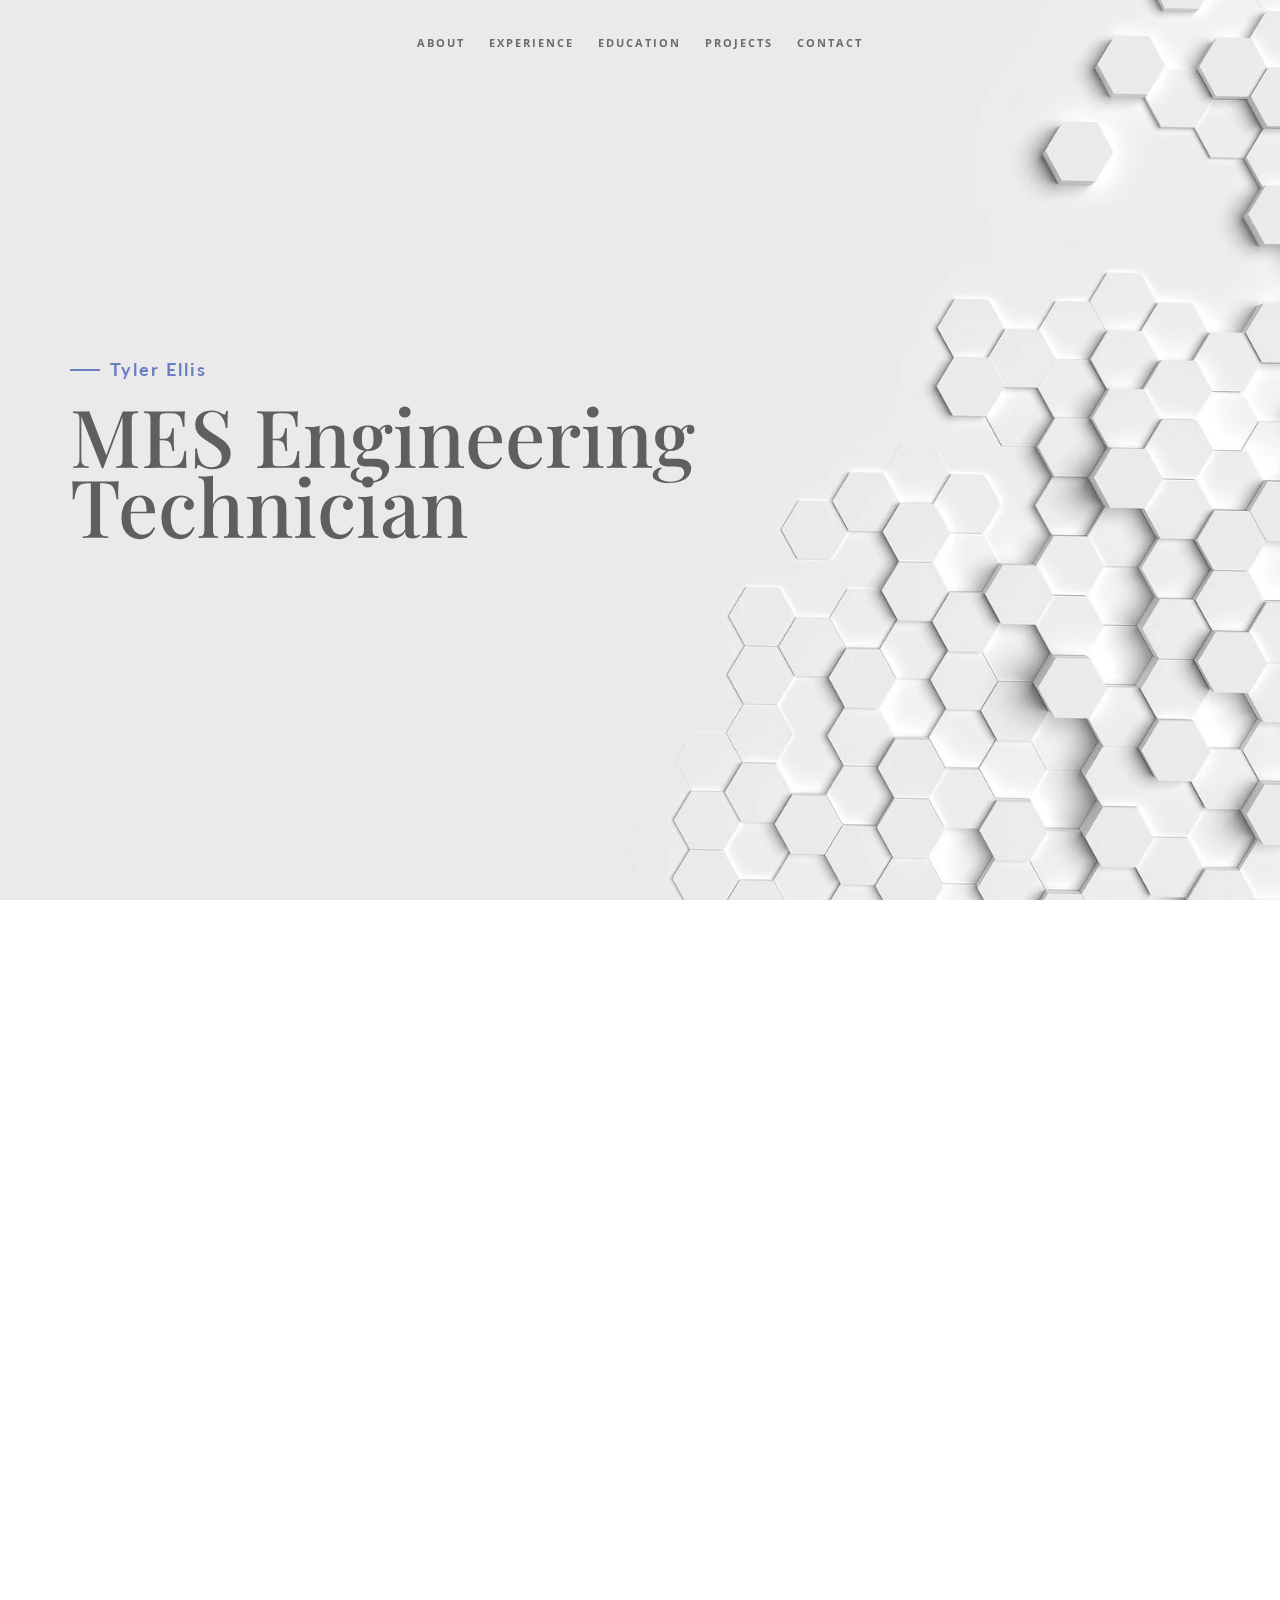
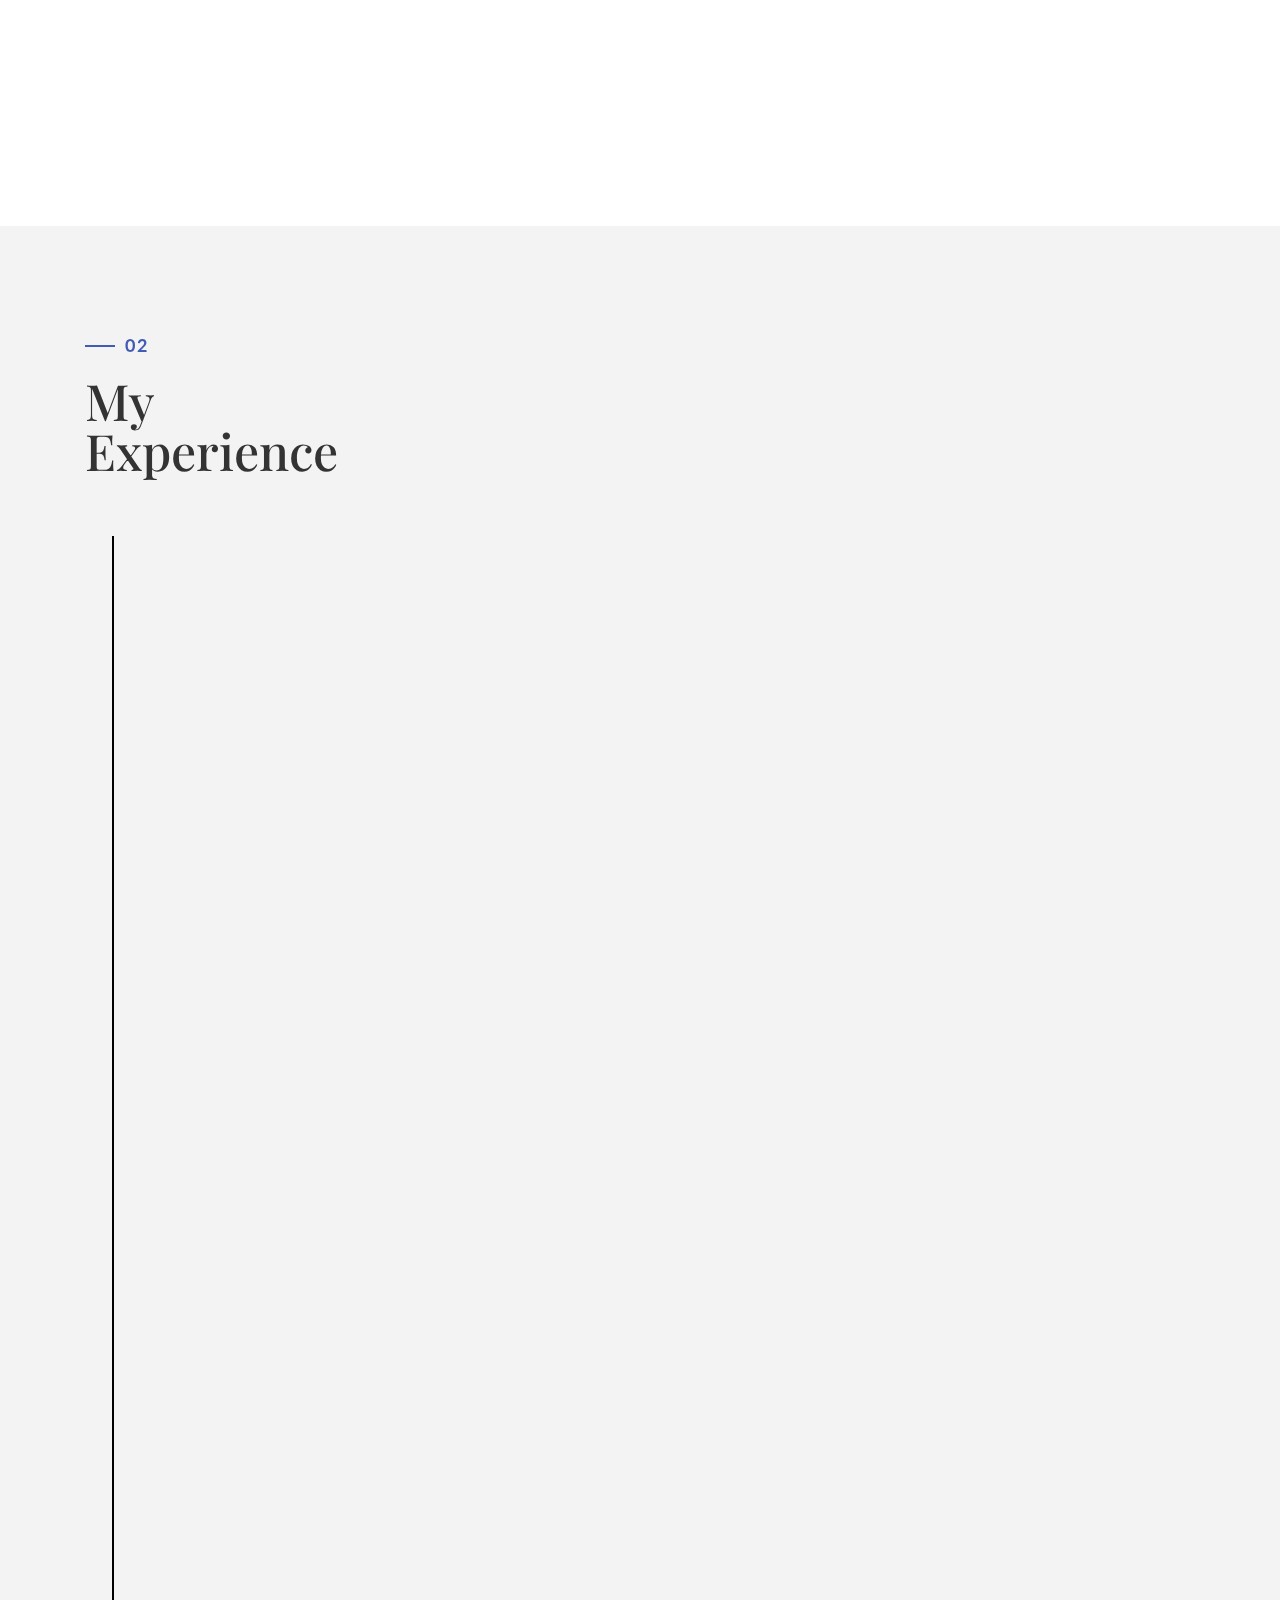
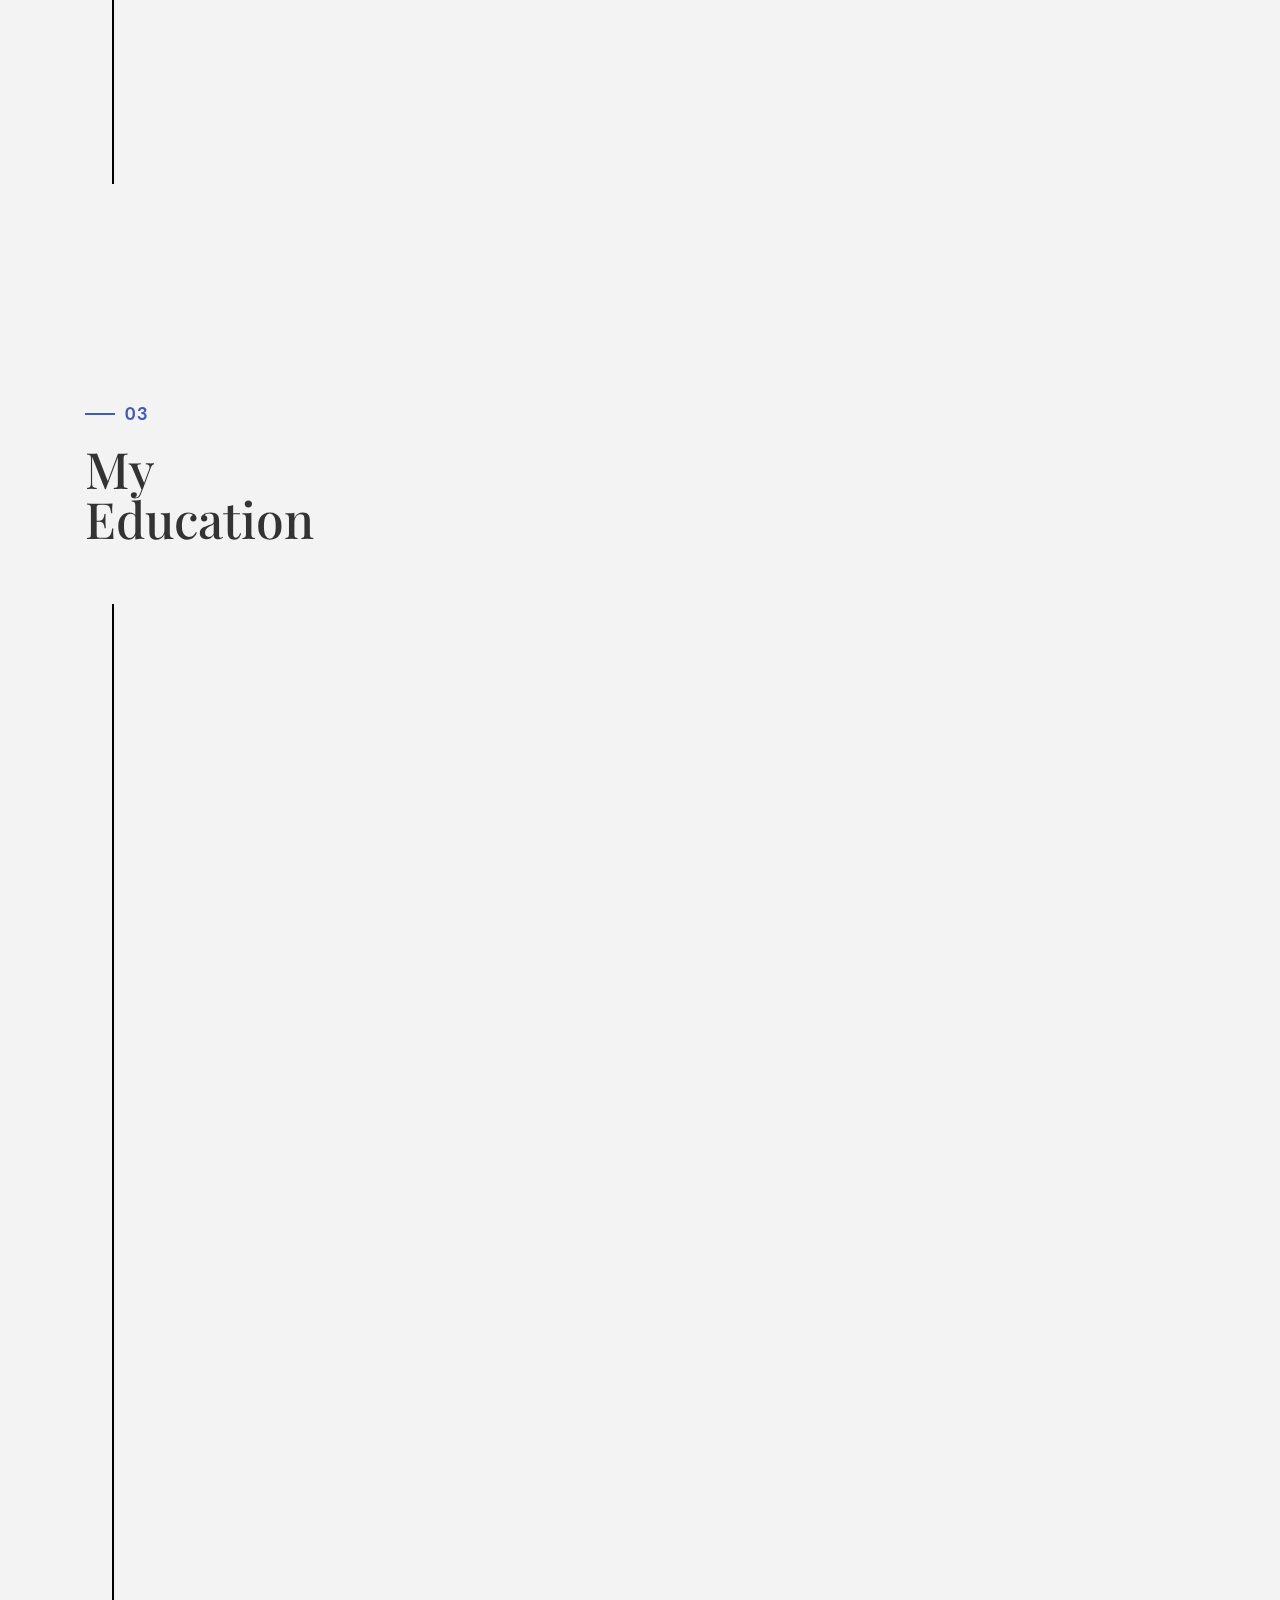
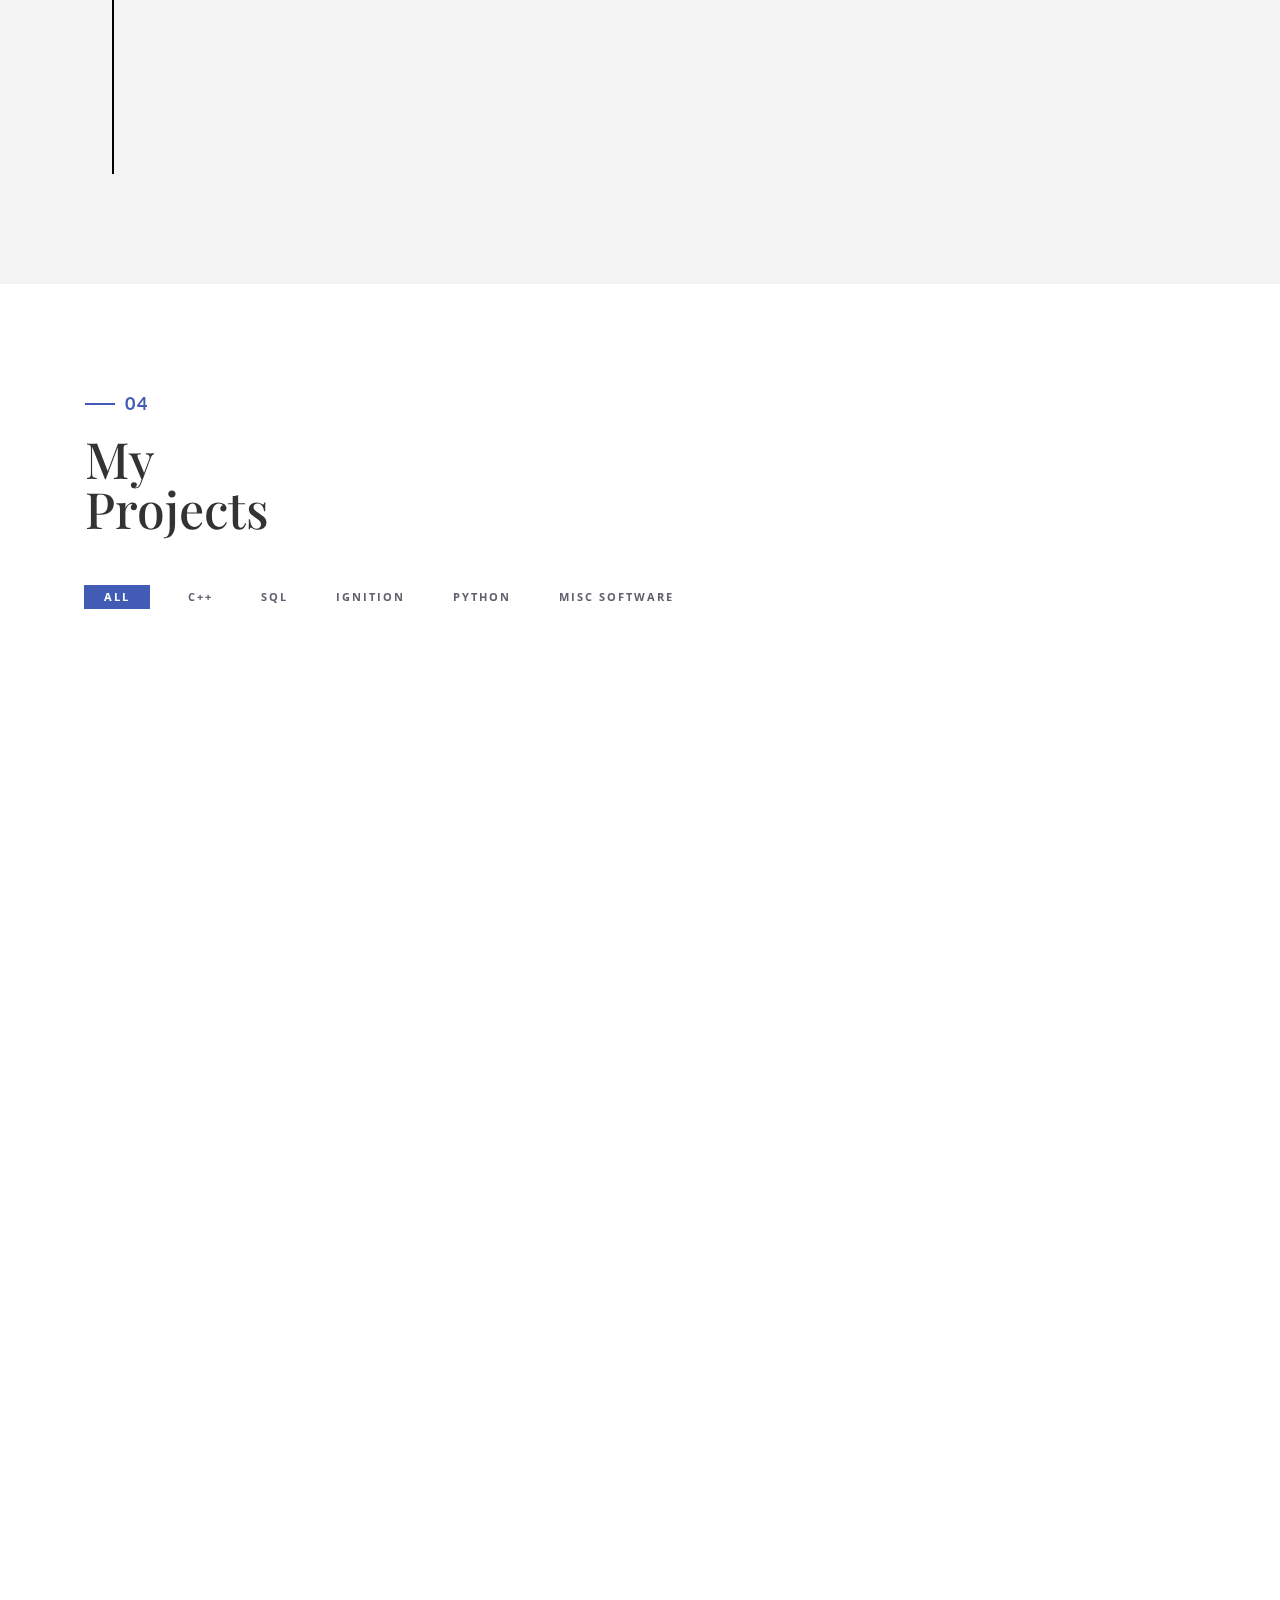
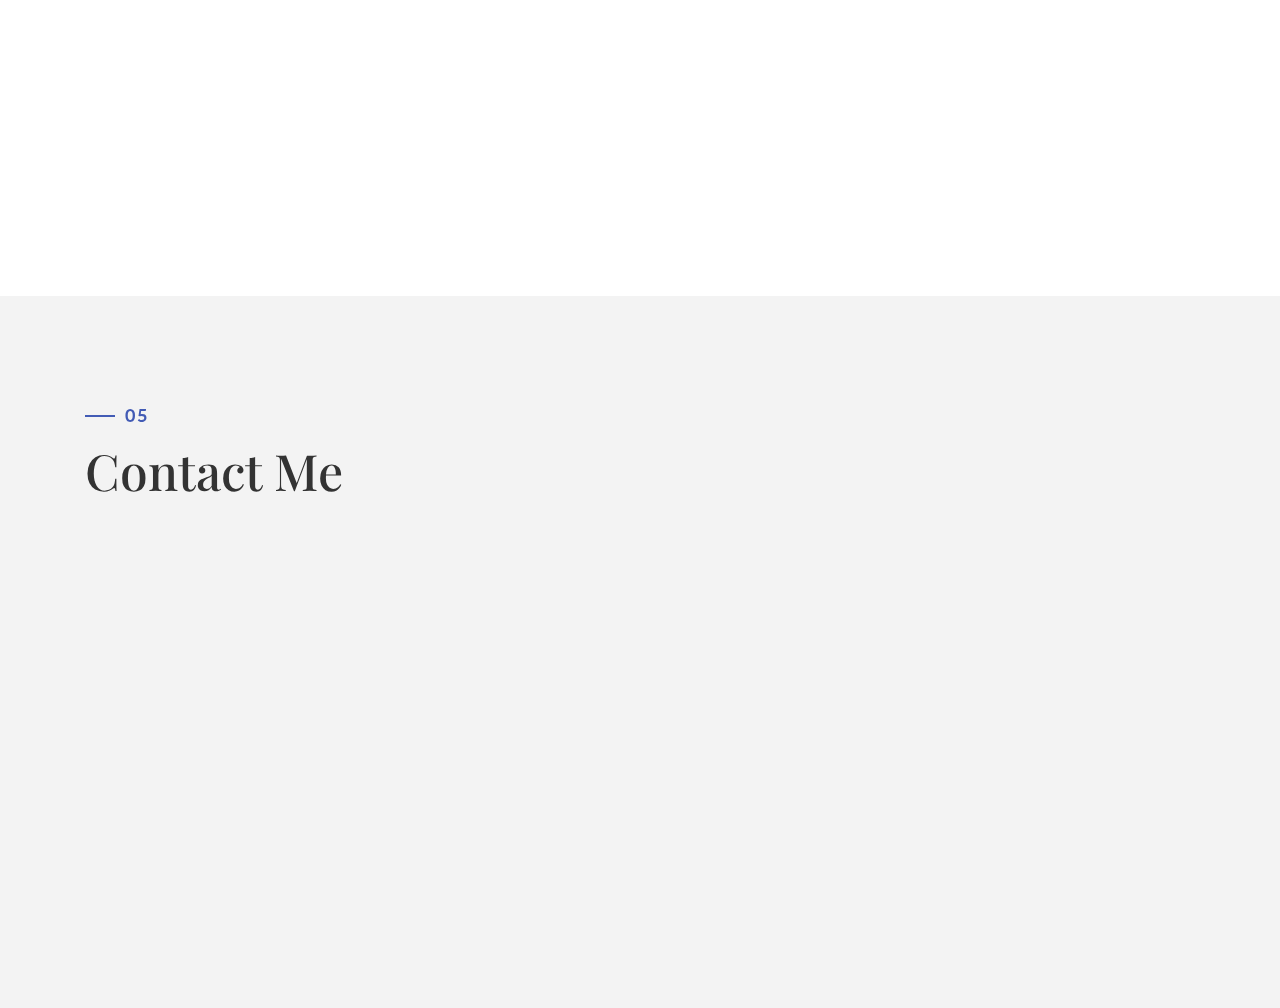
<file: index.html>
<!DOCTYPE html>
<html lang="en">

<head>
    <meta charset="utf-8">
    <meta http-equiv="X-UA-Compatible" content="IE=edge">
    <meta name="viewport" content="width=device-width, initial-scale=1">
     <title>Tyler Ellis Portfolio</title>
    <link rel="icon" href="img/favicon.ico" type="image/x-icon">
    <!-- Bootstrap -->
    <link href="css/bootstrap.min.css" rel="stylesheet">
    <link href="ionicons/css/ionicons.min.css" rel="stylesheet">
    <link href="css/animate.min.css" rel="stylesheet">
    <link href="css/aos.css" rel="stylesheet">
    <!-- main style -->
    <link href="css/style.css" rel="stylesheet">
    <!-- HTML5 shim and Respond.js for IE8 support of HTML5 elements and media queries -->
    <!-- WARNING: Respond.js doesn't work if you view the page via file:// -->
    <!--[if lt IE 9]>
      <script src="https://oss.maxcdn.com/html5shiv/3.7.3/html5shiv.min.js"></script>
      <script src="https://oss.maxcdn.com/respond/1.4.2/respond.min.js"></script>
    <![endif]-->
</head>

<body>

    <!-- Preloader -->
    <div id="preloader">
        <div id="status">

            <div class="preloader" aria-busy="true" aria-label="Loading, please wait." role="progressbar">
            </div>

        </div>
    </div>
    <!-- ./Preloader -->
    
    <!-- header -->
    <header class="navbar-fixed-top">
        <nav>
            <ul>
                <li><a href="#about">About</a></li>
                <li><a href="#experience">experience</a></li>
                <li><a href="#education">education</a></li>
                <li><a href="#projects">projects</a></li>
                <li><a href="#contact">contact</a></li>
            </ul>
        </nav>
    </header>
    <!-- ./header -->
    
    <!-- home -->
    <div class="section" id="home" data-stellar-background-ratio="0.5">
        <div class="container">
            <div class="disply-table">
                <div class="table-cell" data-aos="fade-up" data-aos-delay="0">
                    <h4>Tyler Ellis</h4>
                    <h1>MES Engineering<br />Technician</h1> </div>
            </div>
        </div>
    </div>
    <!-- ./home -->
    
    <!-- about -->
    <div class="section" id="about">
        <div class="container">
            <div class="col-md-6" data-aos="fade-up">
                <h4>01</h4>
                <h1 class="size-50">About <br /> Tyler</h1>
                <div class="h-50"></div>
                <p>I am individual who thrives in environments where I can develop my skill set by trial and error. I always have made the joke in the past that I, "love to make a mistake once," because that is where I learn the most. I enjoy working in a team setting where I am encouraged to solve problems with creative design via software development. While I am not currently a leader of a team, I do have eight years of experience managing and developing teams ranging in size from 8-40 team members. In my time as a people leader, I enjoyed demonstrating servant leadership qualities to help my team reach their personal goals, as well as our organizational goals.
                <p>Outside of the office, I enjoy spending time with my fiancé, Elizabeth and our one-year-old labrador retriever, Cooper. I spend my weekends watching football with my lifelong friends and volunteering at my local church as an Audio Engineer.</p>
</p>
                <div class="h-50"></div> <img src="img/signature.jpg" width="230" alt="Tyler S Ellis" />
                <div class="h-50"></div>
            </div>
            <div class="col-md-6 about-img-div">
                <div class="about-border" data-aos="fade-up" data-aos-delay=".5"></div>
                <img src="img/AboutMe.jpg" width="400" class="img-responsive" alt="" align="right" data-aos="fade-right" data-aos-delay="0" />
            </div>
        </div>
    </div>
    <!-- ./about -->
    
    <!-- experience  -->
    <div class="section" id="experience">
        <div class="container">
            <div class="col-md-12">
                <h4>02</h4>
                <h1 class="size-50">My <br /> Experience</h1>
                <div class="h-50"></div>
            </div>
            <div class="col-md-12">
                <ul class="timeline">
                    <li class="timeline-event" data-aos="fade-up">
                        <label class="timeline-event-icon"></label>
                        <div class="timeline-event-copy">
                            <p class="timeline-event-thumbnail">August 2021 - Present</p>
                            <h3>Manfacturing Execution Systems (MES) Engineering Technician</h3>
                            <h4>Whirlpool Corporation</h4>
                            <p><strong>Description of Duties and Responsibilities:</strong>
                                <br>
                                <ul>
                                <li>Develop and support applications created in the Ignition Designer IDE</li>
                                <li>Troubleshoot logic within Allen Bradley PLC software, making modifications when necessary.</li>
                                <li>Setup, install, troubleshoot, and repair industrial computers, barcode scanners (hand-held and fixed), industrial printers,
                                    touchscreen displays, Cisco switches, UPS units, and other miscellaneous equipment within the manufacturing environment.</li>
                                <li>Basic network troubleshooting using Windows Command Prompt, as well as peripheral applications such as Wireshark.</li>
                                <li>Perform routine maintenance on industrial Computers and Servers such as antivirus, software, and systems updates.</li>
                                <li>Create detailed documentation for different aspects of the position via Standard Operating Procedure (SOP) and Unified Modeling Language (UML) diagrams

                                <li>Manage a virtual server environment based in VMware by creating backups for systems, as well as restoring images to systems using Novastor.</li></ul></p>

                        </div>
                    </li>
                    <li class="timeline-event" data-aos="fade-up" data-aos-delay=".2">
                        <label class="timeline-event-icon"></label>
                        <div class="timeline-event-copy">
                            <p class="timeline-event-thumbnail">November 2016 - August 2021</p>
                            <h3>Assembly Team Leader</h3>
                            <h4>Whirlpool Corporation</h4>
                            <p><strong>Description of Duties and Responsibilities:</strong>
                                <br>
                                <ul>
                            <li>Showed strong time management skills by working over 40 hour per week while attending class part-time.</li>
                            <li>Applied World-Class Manufacturing (WCM) Methodologies to improve efficiency and reduce costs.</li>
                            <li>Created defined standards through use of Standard Operating Procedures (SOP) diagrams.</li>
                            <li>Assisted other leaders with Lodestar, an Ignition-based application used to track production downtime.</li>
                            <li>Led several project teams utilizing Kaizen method.</li>
                            <li>Track organizational metrics and compare to company goals, making adjustments as needed.</li>
                        </ul>
                            </div>
                    </li>
                    <li class="timeline-event" data-aos="fade-up" data-aos-delay=".4">
                        <label class="timeline-event-icon"></label>
                        <div class="timeline-event-copy">
                            <p class="timeline-event-thumbnail">March 2015-November 2016</p>
                            <h3>Production Operator/Assembler</h3>
                            <h4>Whirlpool Corporation</h4>
                            <p><strong>Description of Duties and Responsibilities:</strong>
                                <br>
                                <ul>
                            <li>Maintain a safe work environment.</li>
                            <li>Applied World-Class Manufacturing (WCM) Methodologies to improve efficiency and reduce costs.</li>
                            <li>Follow standardized work diagrams to ensure product is safely assembled.</li>
                            <li>Inspect and repair product as defects occur.</li>
                            </li></ul></p>
                        </div>
                    </li>
                </ul>
            </div>
        </div>
    </div>

     <!-- education  -->
    <div class="section" id="education">
        <div class="container">
            <div class="col-md-12">
                <h4>03</h4>
                <h1 class="size-50">My <br /> Education</h1>
                <div class="h-50"></div>
            </div>
            <div class="col-md-12">
                <ul class="timeline">
                    <li class="timeline-event" data-aos="fade-up">
                        <label class="timeline-event-icon"></label>
                        <div class="timeline-event-copy">
                            <p class="timeline-event-thumbnail">Expected Completion: May 2023</p>
                                <h3>Associate in Science in Engineering (STEM) Mathematics</h3>
                                <h4>Liberty University</h4>
                            <p>
                                <strong>GPA:</strong> 3.83<br><br>
                                <strong>Core Curriculum:</strong><ul>
                                    <li>Introduction to Computer Science - Grade: A</li>
                                    <li>Introduction to Discrete Mathematics - Currently Enrolled</li>
                                    <li>Calculus & Analytic Geometry I - Currently Enrolled</li>
                                    <li>Calculus & Analytic Geometry II</li>
                                    <li>Introduction to Statistical Analysis</li><br>
                                </ul>
                             <strong>Clubs:</strong> <ul><br>
                                <li>The National Society of Collegiate Scholars</li>
                                <li>Omega Nu Lambda National Honor Society</li></ul><br>

                                </p>

                        </div>
                    </li>
                    <li class="timeline-event" data-aos="fade-up" data-aos-delay=".2">
                        <label class="timeline-event-icon"></label>
                        <div class="timeline-event-copy">
                           <p class="timeline-event-thumbnail">Expected Completion: December 2024</p>
                                <h3>Bachelor of Science in Computer Science & Cybersecurity</h3>
                                <h4>Liberty University</h4>
                            <p>
                                <strong>GPA:</strong> 3.83<br><br>
                                <strong>Core Curriculum:</strong><ul>
                                    <li>Advanced Programming Using C++ - Grade: A</li>
                                    <li>Discrete Mathematics</li>
                                    <li>Algorithms and Data Structures</li>
                                    <li>Network Architecture and Protocols</li>
                                    <li>Modern Cryptography</li><br>
                                </ul>
                             <strong>Clubs:</strong> <ul><br>
                                <li>The National Society of Collegiate Scholars</li>
                                <li>Omega Nu Lambda National Honor Society</li></ul><br>

                                </p>
                        </div>
                    </li>
                </ul>
            </div>
        </div>
    </div>

    <!-- ./education -->
    
    <!-- projects -->
    <div class="section" id="projects">
        <div class="container">
            <div class="col-md-12">
                <h4>04</h4>
                <h1 class="size-50">My <br /> Projects</h1> 
            </div>
            <!-- main container -->
            <div class="main-container portfolio-inner clearfix">
                <!-- portfolio div -->
                <div class="portfolio-div">
                    <div class="portfolio">
                        <!-- portfolio_filter -->
                        <div class="categories-grid wow fadeInLeft">
                            <nav class="categories">
                                <ul class="portfolio_filter">
                                    <li><a href="" class="active" data-filter="*">All</a></li>
                                    <li><a href="" data-filter=".C++">C++</a></li>
                                    <li><a href="" data-filter=".SQL">SQL</a></li>
                                    <li><a href="" data-filter=".Ignition">Ignition</a></li>
                                    <li><a href="" data-filter=".Python">Python</a></li>
                                    <li><a href="" data-filter=".Misc Software">Misc Software</a></li>
                                </ul>
                            </nav>
                        </div>
                        <!-- portfolio_filter -->
                        
                        <!-- portfolio_container -->
                        <div class="no-padding portfolio_container clearfix" data-aos="fade-up">
                            <!-- single work -->
                            <div class="col-md-4 col-sm-6  ">
                                <a id="demo01" href="#animatedModal" class="portfolio_item"> <img src="img/classroom.jpg" alt="image" class="img-responsive" />
                                    <div class="portfolio_item_hover">
                                        <div class="portfolio-border clearfix">
                                            <div class="item_info"> <span>University Class Creator</span> <em>C++</em> </div>
                                        </div>
                                    </div>
                                </a>
                            </div>
                            <!-- end single work -->
                            
                            <!-- single work -->
                            <div class="col-md-4 col-sm-6 ads graphics">
                                <a id="demo02" href="#animatedModal" class="portfolio_item"> <img src="img/portfolio/03.jpg" alt="image" class="img-responsive" />
                                    <div class="portfolio_item_hover">
                                        <div class="portfolio-border clearfix">
                                            <div class="item_info"> <span>Floating mockups</span> <em>Ads / Graphics</em> </div>
                                        </div>
                                    </div>
                                </a>
                            </div>
                            <!-- end single work -->
                            
                            <!-- single work -->
                            <div class="col-md-4 col-sm-6 photography">
                                <a id="demo03" href="#animatedModal" class="portfolio_item"> <img src="img/portfolio/02.jpg" alt="image" class="img-responsive" />
                                    <div class="portfolio_item_hover">
                                        <div class="portfolio-border clearfix">
                                            <div class="item_info"> <span>Photorealistic smartwatch</span> <em>Photography</em> </div>
                                        </div>
                                    </div>
                                </a>
                            </div>
                            <!-- end single work -->
                            
                            <!-- single work -->
                            <div class="col-md-4 col-sm-6 fashion ads">
                                <a id="demo04" href="#animatedModal" class="portfolio_item"> <img src="img/portfolio/04.jpg" alt="image" class="img-responsive" />
                                    <div class="portfolio_item_hover">
                                        <div class="portfolio-border clearfix">
                                            <div class="item_info"> <span>Held by hands</span> <em>Fashion / Ads</em> </div>
                                        </div>
                                    </div>
                                </a>
                            </div>
                            <!-- end single work -->
                            
                            <!-- single work -->
                            <div class="col-md-4 col-sm-6 graphics ads">
                                <a id="demo05" href="#animatedModal" class="portfolio_item"> <img src="img/portfolio/05.jpg" alt="image" class="img-responsive" />
                                    <div class="portfolio_item_hover">
                                        <div class="portfolio-border clearfix">
                                            <div class="item_info"> <span>Mobile devices</span> <em>Graphics / Ads</em> </div>
                                        </div>
                                    </div>
                                </a>
                            </div>
                            <!-- end single work -->
                            
                            <!-- single work -->
                            <div class="col-md-4 col-sm-6 photography">
                                <a id="demo06" href="#animatedModal" class="portfolio_item"> <img src="img/portfolio/010.jpg" alt="image" class="img-responsive" />
                                    <div class="portfolio_item_hover">
                                        <div class="portfolio-border clearfix">
                                            <div class="item_info"> <span>Photorealistic smartwatch</span> <em>Photography</em> </div>
                                        </div>
                                    </div>
                                </a>
                            </div>
                            <!-- end single work -->
                            
                            <!-- single work -->
                            <div class="col-md-4 col-sm-6 graphics ads">
                                <a id="demo07" href="#animatedModal" class="portfolio_item"> <img src="img/portfolio/06.jpg" alt="image" class="img-responsive" />
                                    <div class="portfolio_item_hover">
                                        <div class="portfolio-border clearfix">
                                            <div class="item_info"> <span>Mobile devices</span> <em>Graphics / Ads</em> </div>
                                        </div>
                                    </div>
                                </a>
                            </div>
                            <!-- end single work -->
                            
                            <!-- single work -->
                            <div class="col-md-4 col-sm-6 graphics ads">
                                <a id="demo08" href="#animatedModal" class="portfolio_item"> <img src="img/portfolio/07.jpg" alt="image" class="img-responsive" />
                                    <div class="portfolio_item_hover">
                                        <div class="portfolio-border clearfix">
                                            <div class="item_info"> <span>Mobile devices</span> <em>Graphics / Ads</em> </div>
                                        </div>
                                    </div>
                                </a>
                            </div>
                            <!-- end single work -->
                            
                            <!-- single work -->
                            <div class="col-md-4 col-sm-6 graphics ads">
                                <a id="demo09" href="#animatedModal" class="portfolio_item"> <img src="img/portfolio/08.jpg" alt="image" class="img-responsive" />
                                    <div class="portfolio_item_hover">
                                        <div class="portfolio-border clearfix">
                                            <div class="item_info"> <span>Mobile devices</span> <em>Graphics / Ads</em> </div>
                                        </div>
                                    </div>
                                </a>
                            </div>
                            <!-- end single work -->
                        </div>
                        <!-- end portfolio_container -->
                    </div>
                    <!-- portfolio -->
                </div>
                <!-- end portfolio div -->
            </div>
            <!-- end main container -->
        </div>
    </div>
    <!-- ./projects -->
    
    <!-- contact -->
    <div class="section" id="contact">
        <div class="container">
            <div class="col-md-12">
                <h4>05</h4>
                <h1 class="size-50">Contact  Me</h1>
                <div class="h-50"></div>
            </div>
            <div class="col-md-4" data-aos="fade-up">

                <h3>Phone Number</h3>
                <p>+1 (419) - 341 - 6263</p>
                <h3>Email</h3>
                <p>ellis2012@gmail.com</p>

                <h3>Social Network</h3>

                <ul class="social">
                    <li><a href="https://www.facebook.com/tylerellis2012"><i class="ion-social-facebook"></i></a></li>
                    <li><a href="https://www.linkedin.com/in/tyler-ellis-a3639b148/"><i class="ion-social-linkedin"></i></a></li>
                </ul>
                <div class="clearfix"></div>
                <div class="h-50"></div>
            </div>
            <div class="col-md-8" data-aos="fade-up">
                <form class="contact-bg" id="contact-form" name="contact" method="post" novalidate="novalidate">
                    <input type="text" name="name" class="form-control" placeholder="Your Name" />
                    <input type="email" name="email" class="form-control" placeholder="Your E-mail" />
                    <input type="text" name="phone" class="form-control" placeholder="Phone Number" />
                    <textarea name="message" class="form-control" placeholder="Your Message" style="height:120px"></textarea>
                    <button id="submit" type="submit" name="submit" class="btn btn-glance">Send</button>
                    <div id="success">
                        <p class="green textcenter"> Your message was sent successfully! I will be in touch as soon as I can. </p>
                    </div>
                    <div id="error">
                        <p> Something went wrong, try refreshing and submitting the form again. </p>
                    </div>
                </form>
            </div>
        </div>
    </div>
    <!-- ./contact -->

    <!--DEMO01-->
    <div id="animatedModal" class="popup-modal">
        <!--THIS IS IMPORTANT! to close the modal, the class name has to match the name given on the ID -->
        <div id="btn-close-modal" class="close-animatedModal close-popup-modal"> <i class="ion-close-round"></i> </div>
        <div class="clearfix"></div>
        <div class="modal-content">
            <div class="container">
                <div class="portfolio-padding">
                    <div class="col-md-8 col-md-offset-2">
                        <h2>University Class<br /> Creation Tool</h2>
                        <div class="h-50"></div>
                        <p>This program was a programming assignment for an advanced C++ course that simulates a tool to assign teachers and students to a newly created class.</p>
                        <p>Screenshots are included below to accomodate the program documentation.</p>
                        <br />
                        <br /> <img src="img/classroom.jpg" alt="" class="img-responsive" />
                        <br />
                        <br />
                        <p>Appropriately maintain standards compliant total linkage with cutting-edge action items. Enthusiastically create seamless synergy rather than excellent value. Quickly promote premium strategic theme areas vis-a-vis.</p>
                        <p>Appropriately maintain standards compliant total linkage with cutting-edge action items. Enthusiastically create seamless synergy rather than excellent value.</p>
                        <br />
                        <br /> </div>
                    <div class="col-md-8 col-md-offset-2">
                            <h2>Geschäfts Eines<br /> Web-Studios</h2>
                            <div class="h-50"></div>
                            <p>Appropriately maintain standards compliant total linkage with cutting-edge action items. Enthusiastically create seamless synergy rather than excellent value. Quickly promote premium strategic theme areas vis-a-vis.</p>
                            <p>Appropriately maintain standards compliant total linkage with cutting-edge action items. Enthusiastically create seamless synergy rather than excellent value.</p>
                            <br />
                            <br /> <img src="img/portfolio/02.jpg" alt="" class="img-responsive" />
                            <br />
                            <br />
                            <p>Appropriately maintain standards compliant total linkage with cutting-edge action items. Enthusiastically create seamless synergy rather than excellent value. Quickly promote premium strategic theme areas vis-a-vis.</p>
                            <p>Appropriately maintain standards compliant total linkage with cutting-edge action items. Enthusiastically create seamless synergy rather than excellent value.</p>
                            <br />
                            <br /> </div>
                </div>
            </div>
        </div>
    </div>
    <!-- jQuery -->
    <script src="js/jquery.js"></script>
    <!--  plugins  -->
    <script src="js/bootstrap.min.js"></script>
    <script src="js/plugins.js"></script>
    <script src="js/aos.js"></script>
    <script src="js/jquery.form.js"></script>
    <script src="js/jquery.validate.min.js"></script>
    <!--  main script  -->
    <script src="js/custom.js"></script>
</body>

</html>
</file>
<file: css/style.css>
/*
* Resume template
* Created by : Ahmed Essa
* website : www.ahmedessa.net
*/


/* Table of Content
==================================================
	- Google fonts & font family -
	- typography -
	- General -
    - Preloader -
	- Header -
    - home section -
    - About section -
    - experience section -
    - projects section -
    - Contact section -
    - Responsive media queries -
*/


/* Google fonts & font family
==================================================*/

@import 'https://fonts.googleapis.com/css?family=Lato:100,100i,300,300i,400,400i,700,700i,900,900i|Open+Sans:300,300i,400,400i,600,600i,700,700i,800,800i|Playfair+Display:400,400i,700,700i,900,900i';

/*
font-family: 'Playfair Display', serif;
font-family: 'Lato', sans-serif;
font-family: 'Open Sans', sans-serif;
*/


/* typography
==================================================*/

h1 {
    font-family: 'Playfair Display', serif;
    font-size: 80px;
    line-height: 70px;
}

h4 {
    font-family: 'Lato', sans-serif;
    text-transform: capitalize;
    letter-spacing: 2px;
    position: relative;
    color: #425BB5;
    margin-left: 40px;
    font-weight: 700;
}

h4:before {
    position: absolute;
    width: 30px;
    left: -40px;
    content: "";
    display: block;
    height: 2px;
    background: #425BB5;
    top: 9px;
}


/* General
==================================================*/

body {
    font-family: 'Open Sans', sans-serif;
    font-size: 14px;
    line-height: 24px;
}

.size-50 {
    font-size: 50px;
    line-height: 50px
}

.h-50 {
    height: 50px;
}


/* preloader
==================================================*/

#preloader {
    position: fixed;
    top: 0;
    left: 0;
    right: 0;
    bottom: 0;
    background-color: #fff;
    z-index: 10000
}

#status,
.preloader {
    top: 50%;
    left: 50%;
    position: absolute
}

#status {
    width: 100px;
    height: 100px;
    background-repeat: no-repeat;
    background-position: center;
    margin: -50px 0 0 -50px
}

.preloader {
    height: 40px;
    width: 40px;
    margin-top: -20px;
    margin-left: -20px
}

.preloader:before {
    content: "";
    display: block;
    position: absolute;
    left: -1px;
    top: -1px;
    height: 100%;
    width: 100%;
    -webkit-animation: rotation 1s linear infinite;
    animation: rotation 1s linear infinite;
    border: 2px solid #425BB5;
    border-top: 2px solid transparent;
    border-radius: 100%
}

.preloader>.icon {
    position: absolute;
    top: 50%;
    left: 50%;
    height: 25px;
    width: 10.6px;
    margin-top: -12.5px;
    margin-left: -5.3px;
    -webkit-animation: wink 1s ease-in-out infinite alternate;
    animation: wink 1s ease-in-out infinite alternate
}

@media only screen and (min-width:768px) {
    .preloader {
        height: 60px;
        width: 60px;
        margin-top: -30px;
        margin-left: -30px
    }
    .preloader:before {
        left: -2px;
        top: -2px;
        border-width: 2px
    }
    .preloader>.icon {
        height: 37.5px;
        width: 15.9px;
        margin-top: -18.75px;
        margin-left: -7.95px
    }
}

@media only screen and (min-width:1200px) {
    .preloader {
        height: 60px;
        width: 60px;
        margin-top: -30px;
        margin-left: -30px
    }
    .preloader>.icon {
        height: 50px;
        width: 21.2px;
        margin-top: -25px;
        margin-left: -10.6px
    }
}

@-webkit-keyframes rotation {
    from {
        -webkit-transform: rotate(0);
        transform: rotate(0)
    }
    to {
        -webkit-transform: rotate(359deg);
        transform: rotate(359deg)
    }
}

@keyframes rotation {
    from {
        -webkit-transform: rotate(0);
        transform: rotate(0)
    }
    to {
        -webkit-transform: rotate(359deg);
        transform: rotate(359deg)
    }
}

@-webkit-keyframes wink {
    from {
        opacity: 0
    }
    to {
        opacity: 1
    }
}

@keyframes wink {
    from {
        opacity: 0
    }
    to {
        opacity: 1
    }
}


/* Header
==================================================*/

header {
    text-align: center;
    -webkit-transition: all .5s;
    transition: all .5s;
    height: 65px;
}

nav ul {
    display: inline-block;
    padding-left: 0;
    list-style: none;
    padding: 20px;
    margin-bottom: 0;
    -webkit-transition: all .5s;
    transition: all .5s;
}

nav li {
    display: inline-block;
    margin: 10px;
}

nav li a {
    text-transform: uppercase;
    letter-spacing: 2px;
    color: #444;
    font-size: 11px;
    font-weight: bold;
}

.bg-nav {
    background: #fff;
    border-bottom: 1px solid #f3f3f3
}

.bg-nav ul {
    padding: 10px;
}

a:focus {
    color: #444;
    text-decoration: none;
}

a:hover {
    color: #425BB5;
    text-decoration: none;
}

a.active {
    color: #425BB5;
}


/* home section
==================================================*/

#home {
    background: url(../img/banner.jpg);
    background-size: cover;
    height: 100vh;
}

.table-cell {
    display: table-cell;
    vertical-align: middle;
}

.disply-table {
    display: table;
    height: 100vh;
}


/* about section
==================================================*/

#about {
    padding: 100px 0;
}

.about-img-div img {
    margin: 0 auto;
}

.about-border {
    position: absolute;
    border: 10px solid #425BB5;
    width: 400px;
    height: 400px;
    top: 40px;
    left: 50px;
    z-index: 1
}


/* experience section
==================================================*/

#experience {
    padding: 100px 0;
    background: #f3f3f3
}

.experience-row {
    padding: 20px 0;
    border-bottom: 1px solid #ddd;
}

.experience-row h3 {
    font-family: 'Lato', sans-serif;
    text-transform: capitalize;
    letter-spacing: 2px;
    color: #425BB5;
    font-size: 16px;
    font-weight: bold
}

.experience-row p {
    color: #888;
    margin-top: 20px;
    font-size: 15px;
}

.experience-row .date {
    color: #000;
    font-size: 17px;
}

.timeline {
    padding-left: 0;
    list-style: none;
    position: relative;
}

.timeline:before {
    background-color: black;
    content: '';
    margin-left: -1px;
    position: absolute;
    top: 0;
    left: 2em;
    width: 2px;
    height: 100%;
}

.timeline-event {
    position: relative;
}

.timeline-event:hover .timeline-event-icon {
    -webkit-transform: rotate(-45deg);
    transform: rotate(-45deg);
    background-color: #425BB5;
}

.timeline-event:hover .timeline-event-thumbnail {
    box-shadow: inset 40em 0 0 0 #425BB5;
}

.timeline-event-copy {
    padding: 2em;
    position: relative;
    top: -1.875em;
    left: 4em;
    width: 100%;
}

.timeline-event-copy h3 {
    font-size: 1.75em;
}

.timeline-event-copy h4 {
    font-size: 1.2em;
    margin-bottom: 1.2em;
}

.timeline-event-copy strong {
    font-weight: 700;
}

.timeline-event-copy p:not(.timeline-event-thumbnail) {
    padding-bottom: 1.2em;
}

.timeline-event-icon {
    -webkit-transition: -webkit-transform 0.2s ease-in;
    transition: -webkit-transform 0.2s ease-in;
    transition: transform 0.2s ease-in;
    transition: transform 0.2s ease-in, -webkit-transform 0.2s ease-in;
    -webkit-transform: rotate(45deg);
    transform: rotate(45deg);
    background-color: #425BB5;
    outline: 10px solid #f3f3f3;
    display: block;
    margin: 0.5em 0.5em 0.5em -0.5em;
    position: absolute;
    top: 0;
    left: 2em;
    width: 1em;
    height: 1em;
}

.timeline-event-thumbnail {
    -moz-transition: box-shadow 0.5s ease-in 0.1s;
    -o-transition: box-shadow 0.5s ease-in 0.1s;
    -webkit-transition: box-shadow 0.5s ease-in;
    -webkit-transition-delay: 0.1s;
    -webkit-transition: box-shadow 0.5s ease-in 0.1s;
    transition: box-shadow 0.5s ease-in 0.1s;
    color: white;
    font-size: 12px;
    font-weight: bold;
    background-color: black;
    box-shadow: inset 0 0 0 0em #425BB5;
    display: inline-block;
    margin-bottom: 1.2em;
    padding: 0.25em 1em 0.2em 1em;
}

/* education section
==================================================*/

#education {
    padding: 100px 0;
    background: #f3f3f3
}

.education-row {
    padding: 20px 0;
    border-bottom: 1px solid #ddd;
}

.education-row h3 {
    font-family: 'Lato', sans-serif;
    text-transform: capitalize;
    letter-spacing: 2px;
    color: #425BB5;
    font-size: 16px;
    font-weight: bold
}

.education-row p {
    color: #888;
    margin-top: 20px;
    font-size: 15px;
}

.education-row .date {
    color: #000;
    font-size: 17px;
}

.timeline {
    padding-left: 0;
    list-style: none;
    position: relative;
}

.timeline:before {
    background-color: black;
    content: '';
    margin-left: -1px;
    position: absolute;
    top: 0;
    left: 2em;
    width: 2px;
    height: 100%;
}

.timeline-event {
    position: relative;
}

.timeline-event:hover .timeline-event-icon {
    -webkit-transform: rotate(-45deg);
    transform: rotate(-45deg);
    background-color: #425BB5;
}

.timeline-event:hover .timeline-event-thumbnail {
    box-shadow: inset 40em 0 0 0 #425BB5;
}

.timeline-event-copy {
    padding: 2em;
    position: relative;
    top: -1.875em;
    left: 4em;
    width: 100%;
}

.timeline-event-copy h3 {
    font-size: 1.75em;
}

.timeline-event-copy h4 {
    font-size: 1.2em;
    margin-bottom: 1.2em;
}

.timeline-event-copy strong {
    font-weight: 700;
}

.timeline-event-copy p:not(.timeline-event-thumbnail) {
    padding-bottom: 1.2em;
}

.timeline-event-icon {
    -webkit-transition: -webkit-transform 0.2s ease-in;
    transition: -webkit-transform 0.2s ease-in;
    transition: transform 0.2s ease-in;
    transition: transform 0.2s ease-in, -webkit-transform 0.2s ease-in;
    -webkit-transform: rotate(45deg);
    transform: rotate(45deg);
    background-color: #425BB5;
    outline: 10px solid #f3f3f3;
    display: block;
    margin: 0.5em 0.5em 0.5em -0.5em;
    position: absolute;
    top: 0;
    left: 2em;
    width: 1em;
    height: 1em;
}

.timeline-event-thumbnail {
    -moz-transition: box-shadow 0.5s ease-in 0.1s;
    -o-transition: box-shadow 0.5s ease-in 0.1s;
    -webkit-transition: box-shadow 0.5s ease-in;
    -webkit-transition-delay: 0.1s;
    -webkit-transition: box-shadow 0.5s ease-in 0.1s;
    transition: box-shadow 0.5s ease-in 0.1s;
    color: white;
    font-size: 12px;
    font-weight: bold;
    background-color: black;
    box-shadow: inset 0 0 0 0em #425BB5;
    display: inline-block;
    margin-bottom: 1.2em;
    padding: 0.25em 1em 0.2em 1em;
}


/* projects section
==================================================*/

#projects {
    padding: 100px 0;
}

.portfolio .categories-grid span {
    font-size: 30px;
    margin-bottom: 30px;
    display: inline-block;
}

.portfolio .categories-grid .categories ul li {
    list-style: none;
    margin: 20px 0;
}

.portfolio .categories-grid .categories ul li a {
    display: inline-block;
    color: #60606e;
    padding: 0 10px;
    margin: 0 14px;
    -webkit-transition: all .2s ease-in-out .2s;
    transition: all .2s ease-in-out .2s;
}

.portfolio .categories-grid .categories ul li a:hover,
.portfolio .categories-grid .categories ul li a:focus {
    text-decoration: none;
}

.portfolio .categories-grid .categories ul li a.active {
    background-color: #425BB5;
    padding: 0px 20px;
    color: white;
    text-decoration: none;
}

.portfolio_filter {
    padding-left: 0;
}

.portfolio_item {
    position: relative;
    overflow: hidden;
    display: block;
    margin-bottom: 30px;
}

.portfolio_item .portfolio_item_hover {
    position: absolute;
    top: 0px;
    left: 0px;
    height: 100%;
    width: 100%;
    background-color: #425BB5;
    -webkit-transform: translateY(100%);
    transform: translateY(100%);
    opacity: 0;
    -webkit-transition: all .2s ease-in-out;
    transition: all .2s ease-in-out;
    color: #333;
}

.portfolio_item .portfolio_item_hover .item_info {
    text-align: center;
    position: absolute;
    top: 50%;
    left: 50%;
    -webkit-transform: translate(-50%, -50%);
    transform: translate(-50%, -50%);
    padding: 10px;
    width: 100%;
    font-weight: bold;
}

.portfolio_item .portfolio_item_hover .item_info span {
    display: block;
    color: #fff;
    font-size: 18px;
    -webkit-transform: translateY(-100px);
    transform: translateY(-100px);
    -webkit-transition: all .3s ease-in-out .3s;
    transition: all .3s ease-in-out .3s;
    opacity: 0;
}

.portfolio_item .portfolio_item_hover .item_info em {
    font-style: normal;
    display: inline-block;
    background-color: #425BB5;
    padding: 5px 20px;
    color: #fff;
    margin-top: 10px;
    -webkit-transform: translateY(100px);
    transform: translateY(100px);
    -webkit-transition: all .3s ease-in-out .3s;
    transition: all .3s ease-in-out .3s;
    opacity: 0;
    font-size: 10px;
    letter-spacing: 2px;
}

.portfolio_item:hover .portfolio_item_hover {
    opacity: 1;
    -webkit-transform: translateX(0);
    transform: translateX(0);
}

.portfolio_item:hover .item_info em,
.portfolio_item:hover .item_info span {
    opacity: 1;
    -webkit-transform: translateX(0);
    transform: translateX(0);
}

.portfolio .categories-grid .categories ul li {
    float: left;
}

.portfolio .categories-grid .categories ul li a {
    padding: 0 10px;
    -webkit-transition: all .2s ease-in-out .2s;
    transition: all .2s ease-in-out .2s;
}

.portfolio_filter {
    padding-left: 0;
    display: inline-block;
    margin: 0 auto;
    text-align: center;
}

.portfolio_item img {
    -webkit-filter: grayscale(100%);
    filter: grayscale(100%);
}

.portfolio-padding {
    padding: 50px 0;
}

.portfolio-inner {
    padding-bottom: 0 !important;
    padding-top: 55px;
}

.modal-content {
    box-shadow: 0 5px 15px rgba(0, 0, 0, 0);
    border: none;
}

.popup-modal {
    background: #fff;
}

.close-popup-modal {
    float: right;
    margin: 20px;
    font-size: 22px;
    opacity: 0;
    cursor: pointer;
    -webkit-transition: all .3s;
    transition: all .3s;
    -webkit-transition-delay: .6s;
    transition-delay: .6s;
    position: fixed;
    z-index: 100000;
    right: 14px;
}

.animatedModal-on .close-popup-modal {
    opacity: 1;
}

.modal-content h2 {
    font-family: 'Playfair Display', serif;
    font-size: 40px;
    line-height: 50px;
}


/* contact
==================================================*/

#contact {
    padding: 100px 0;
    background: #f3f3f3
}

#contact-form input,
#contact-form textarea {
    height: 50px;
    margin-bottom: 10px;
    border-radius: 0;
}

#contact-form label {
    display: block;
    margin-bottom: .2em;
    font-size: 13px;
    line-height: 13px;
    font-size: 1.3rem;
    line-height: 1.3rem;
    color: #000;
}

#contact-form label.error {
    margin-top: 10px;
    margin-bottom: 1em;
    font-size: 12px;
    line-height: 12px;
    font-size: 1.2rem;
    line-height: 1.2rem;
    color: #D33E43;
    margin-left: 10px
}

#contact-form input[type="text"].error,
#contact-form input[type="password"].error,
#contact-form input[type="date"].error,
#contact-form input[type="datetime"].error,
#contact-form input[type="datetime-local"].error,
#contact-form input[type="month"].error,
#contact-form input[type="week"].error,
#contact-form input[type="email"].error,
#contact-form input[type="number"].error,
#contact-form input[type="search"].error,
#contact-form input[type="tel"].error,
#contact-form input[type="time"].error,
#contact-form input[type="url"].error,
#contact-form textarea.error {
    border-color: #D33E43
}

textarea {
    resize: none;
}

fieldset {
    border: 0px;
    margin: 0;
    padding: 0
}

.required {
    color: #e9266d
}

#success,
#error {
    display: none
}

#success p,
#error p {
    display: block;
}

#success p {
    color: #425BB5;
    font-size: 15px;
    text-align: center;
    padding: 10px;
    border: 2px solid #425BB5;
    margin-top: 10px;
}

#error p {
    color: #D33E43;
    font-size: 15px;
    text-align: center;
    padding: 10px;
    border: 2px solid #D33E43;
    margin-top: 10px;
}

#submit {
    background-color: #425BB5;
    color: #fff;
    padding: 10px 40px;
    border-radius: 0;
    text-transform: uppercase;
    letter-spacing: 2px;
    font-weight: bold;
    width: 100%;
}

.social {
    padding-left: 0;
    list-style: none;
    margin-top: 20px;
}

.social li {
    float: left;
}

.social li a {
    color: #333;
    font-size: 35px;
    margin-right: 15px;
    transition: all .3s;
    -webkit-transition: all .3s;
}

.social li a:hover {
    color: #425BB5;
}


/* Responsive media queries
==================================================*/

@media (max-width: 991px) {
    .portfolio .categories-grid .categories ul li a {
        padding: 0 2px;
    }
}

@media (max-width: 768px) {
    .timeline-event-copy {
        width: 90%;
        left: 2em;
    }
}

@media (max-width: 500px) {
    h1 {
        font-family: 'Playfair Display', serif;
        font-size: 50px;
        line-height: 50px;
    }
    #home,
    .disply-table {
        height: 600px;
    }
    .about-border {
        width: 265px;
    }
    .portfolio .categories-grid .categories ul li {
        list-style: none;
        margin: 10px 0;
    }
}

@media (max-width: 420px) {
    nav li {
        margin: 6px;
    }
    nav li a {
        font-size: 10px;
    }
}
</file>
